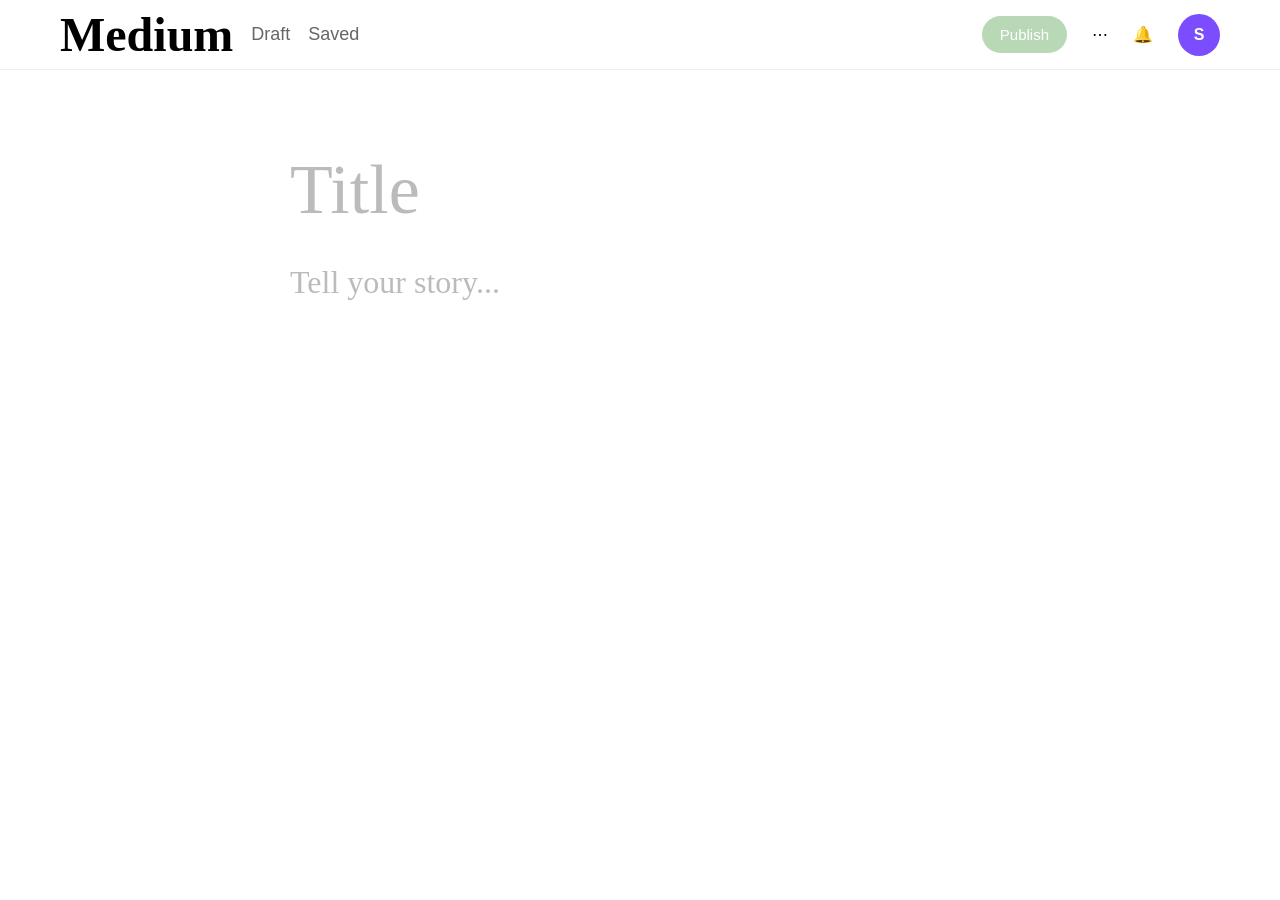
<file: write.html>
<!DOCTYPE html>

<html lang="en">

<head>

    <meta charset="UTF-8">

    <meta name="viewport" content="width=device-width, initial-scale=1.0">

    <title>Write | Medium</title>

    <link rel="stylesheet" href="write.css">

</head>

<body>

    <nav>

        <div class="logo">

            <h1>Medium</h1>

            <span>Draft</span>

            <span id="saved-status">Saved</span>

        </div>

        <div class="nav-right">

            <button id="publish-btn" disabled>

                Publish

            </button>

            <span>⋯</span>

            <span>🔔</span>

            <div class="profile">

                S

            </div>

        </div>

    </nav>

    <div class="editor">

        <input

        id="title"

        class="title"

        type="text"

        placeholder="Title">

        <textarea

        id="story"

        class="story"

        placeholder="Tell your story..."></textarea>

    </div>

    <script src="write.js"></script>

</body>

</html>
</file>
<file: write.css>
*{
    margin:0;
    padding:0;
    box-sizing:border-box;
}

body{
    background:#fff;
    font-family:Arial,sans-serif;
}

nav{
    height:70px;

    display:flex;

    justify-content:space-between;

    align-items:center;

    padding:0 60px;

    border-bottom:1px solid #eee;
}

.logo{

    display:flex;

    align-items:center;

    gap:18px;
}

.logo h1{

    font-size:48px;

    font-family:Georgia,serif;
}

.logo span{

    font-size:18px;

    color:#666;
}

.nav-right{

    display:flex;

    align-items:center;

    gap:25px;
}

#publish-btn{

    padding:10px 18px;

    border:none;

    border-radius:20px;

    background:#b8d8b6;

    color:white;

    font-size:15px;

    cursor:not-allowed;

    transition:0.3s ease;
}

#publish-btn.active{

    background:#1a8917;

    cursor:pointer;

    transform:scale(1.05);
}

.profile{

    width:42px;

    height:42px;

    border-radius:50%;

    background:#7c4dff;

    color:white;

    display:flex;

    justify-content:center;

    align-items:center;

    font-weight:bold;

    cursor:pointer;
}

.editor{

    width:700px;

    margin:80px auto;
}


.title{

    width:100%;

    border:none;

    outline:none;

    font-size:70px;

    font-family:Georgia,serif;

    margin-bottom:25px;
}

.title::placeholder{

    color:#bbb;
}

.story{

    width:100%;

    min-height:500px;

    border:none;

    outline:none;

    resize:none;

    font-size:32px;

    font-family:Georgia,serif;

    line-height:1.7;
}

.story::placeholder{

    color:#bbb;
}

@media(max-width:768px){

    nav{

        padding:0 20px;
    }

    .logo h1{

        font-size:36px;
    }

    .logo span{

        display:none;
    }

    .editor{

        width:90%;

        margin:50px auto;
    }

    .title{

        font-size:45px;
    }

    .story{

        font-size:24px;
    }

    .nav-right{

        gap:15px;
    }

}
</file>
